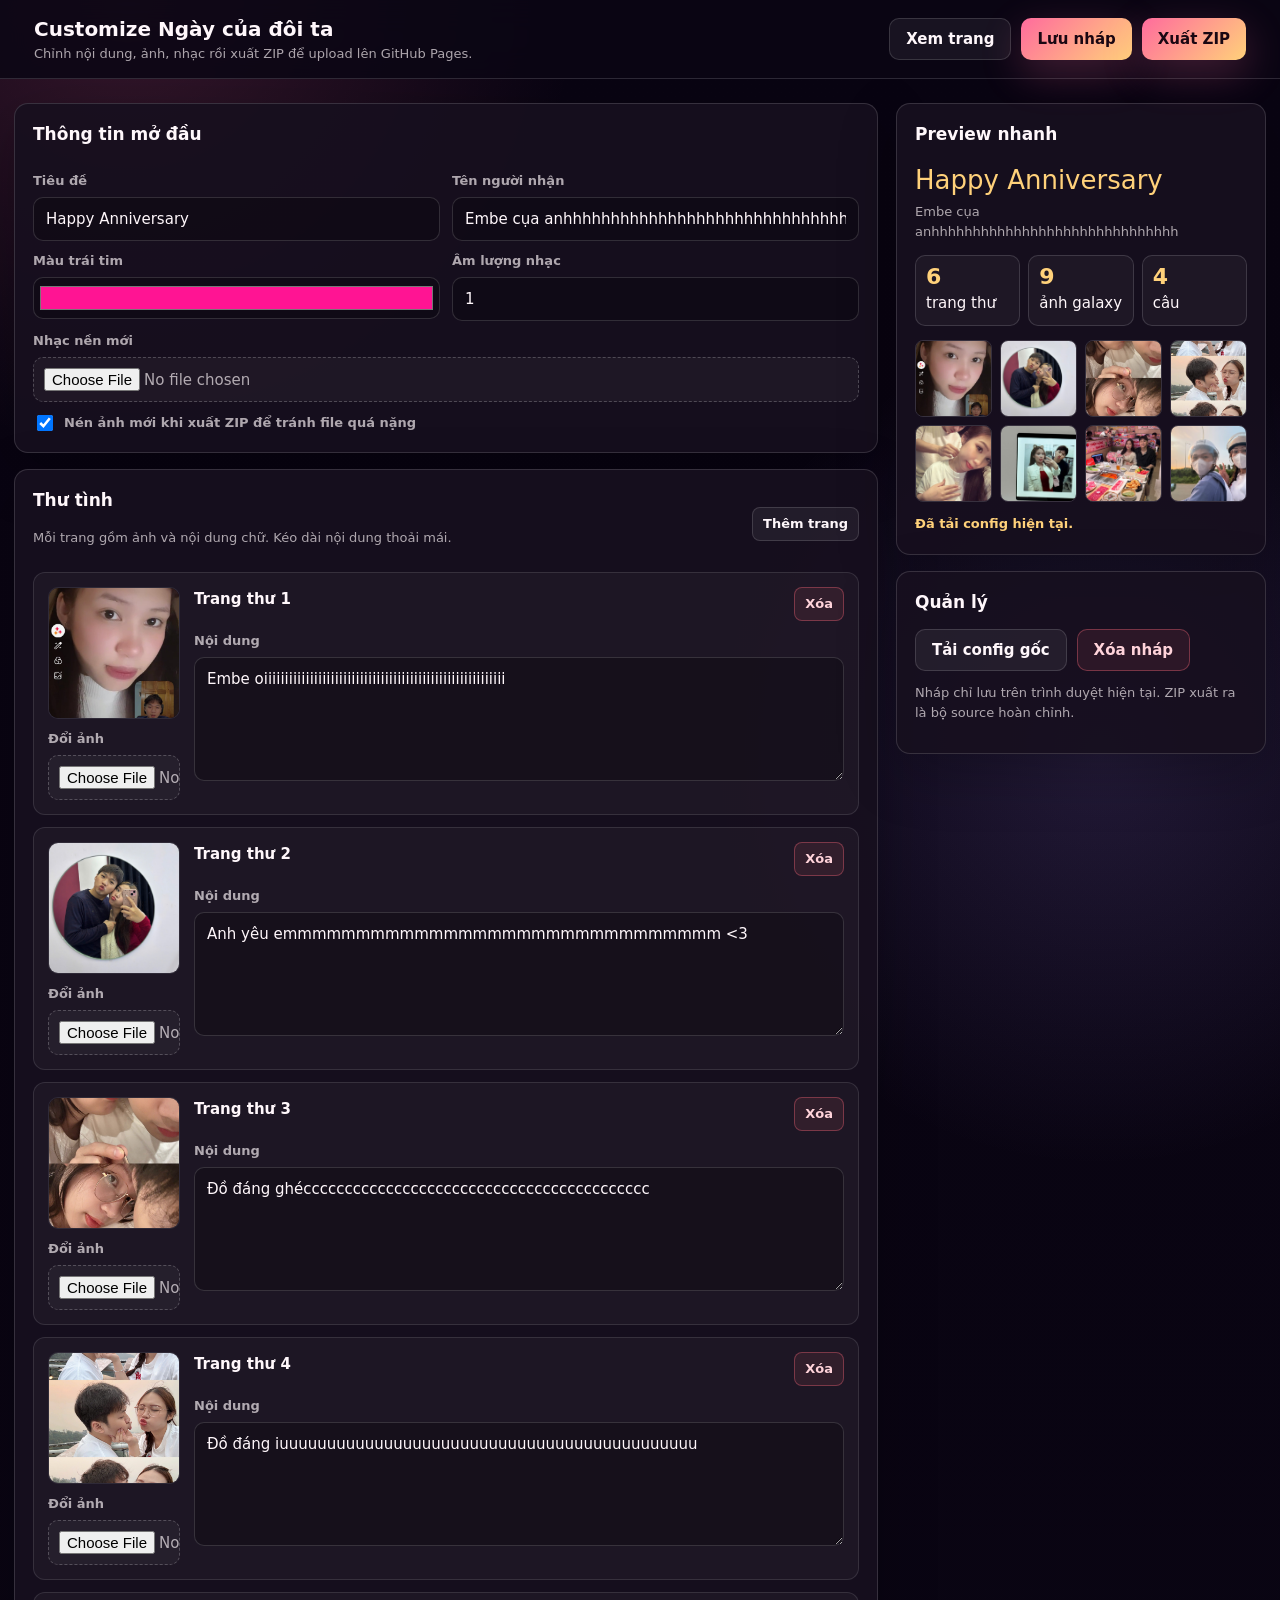
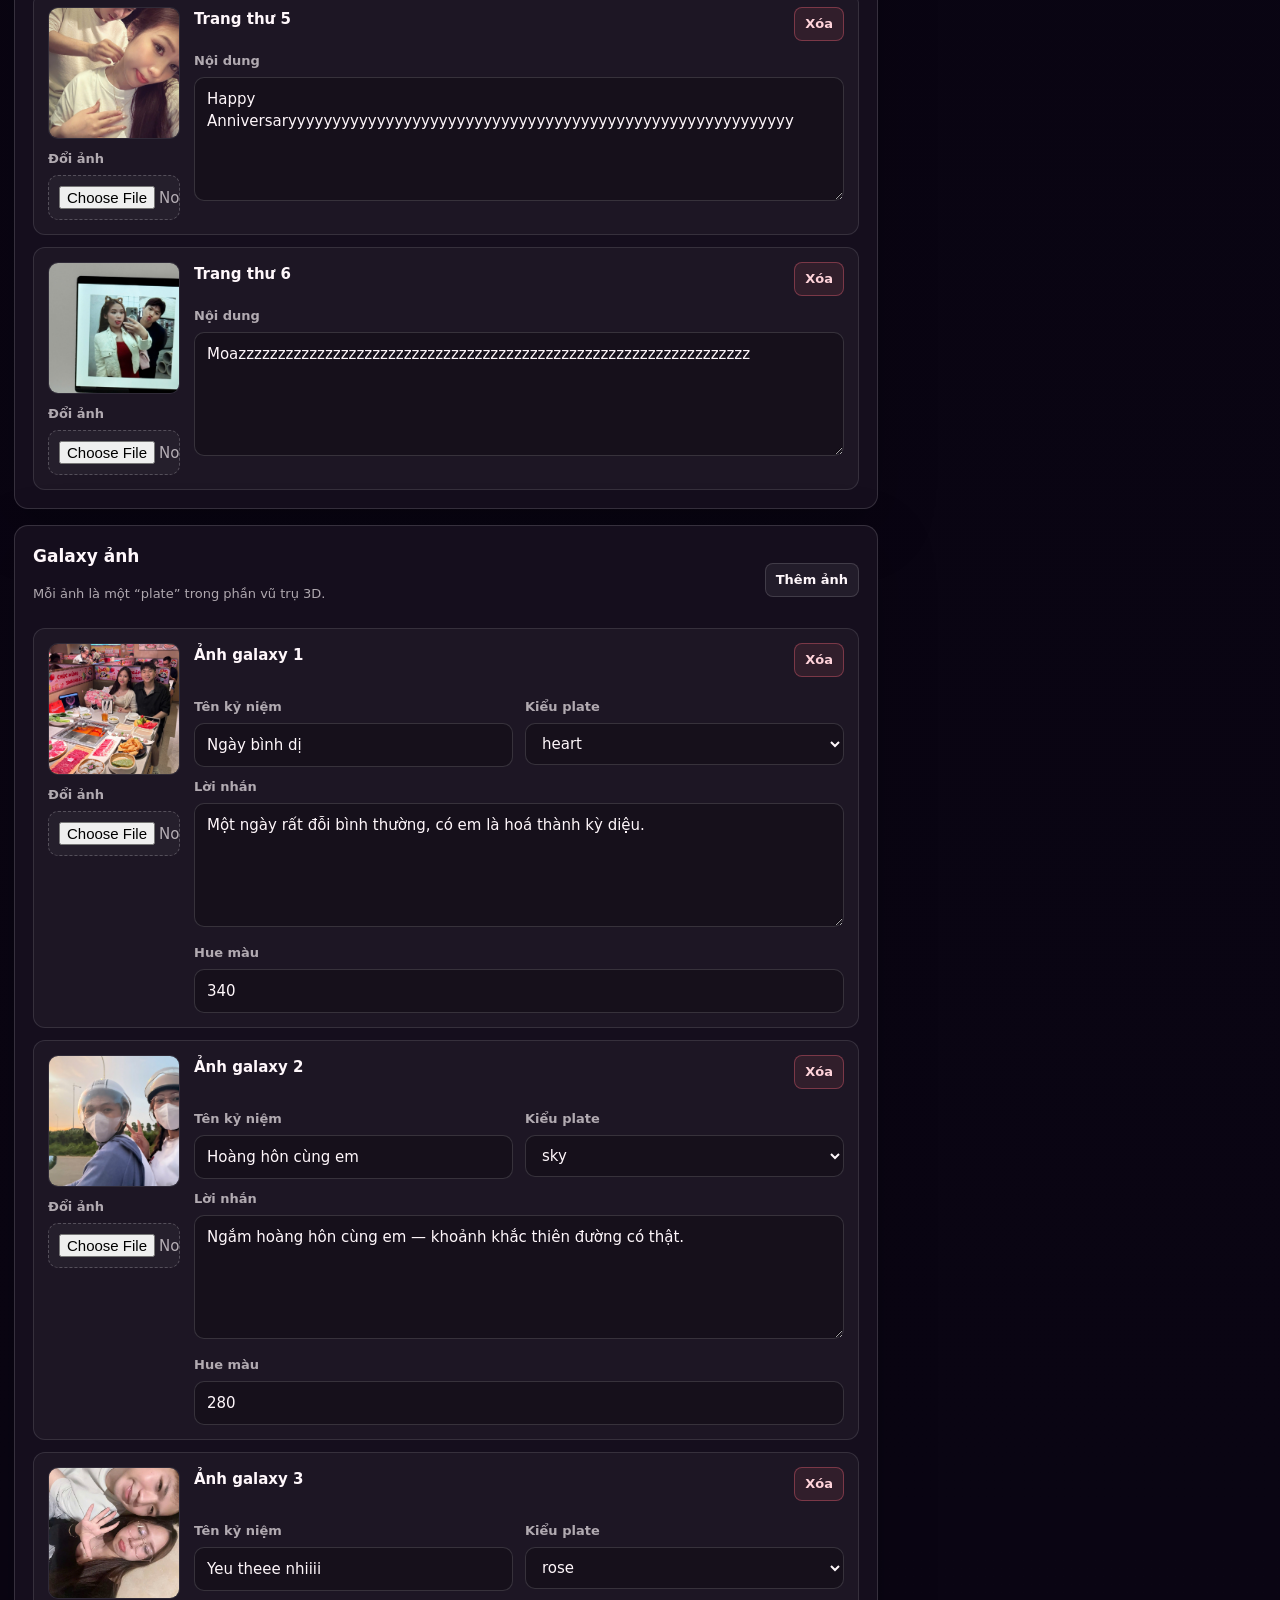
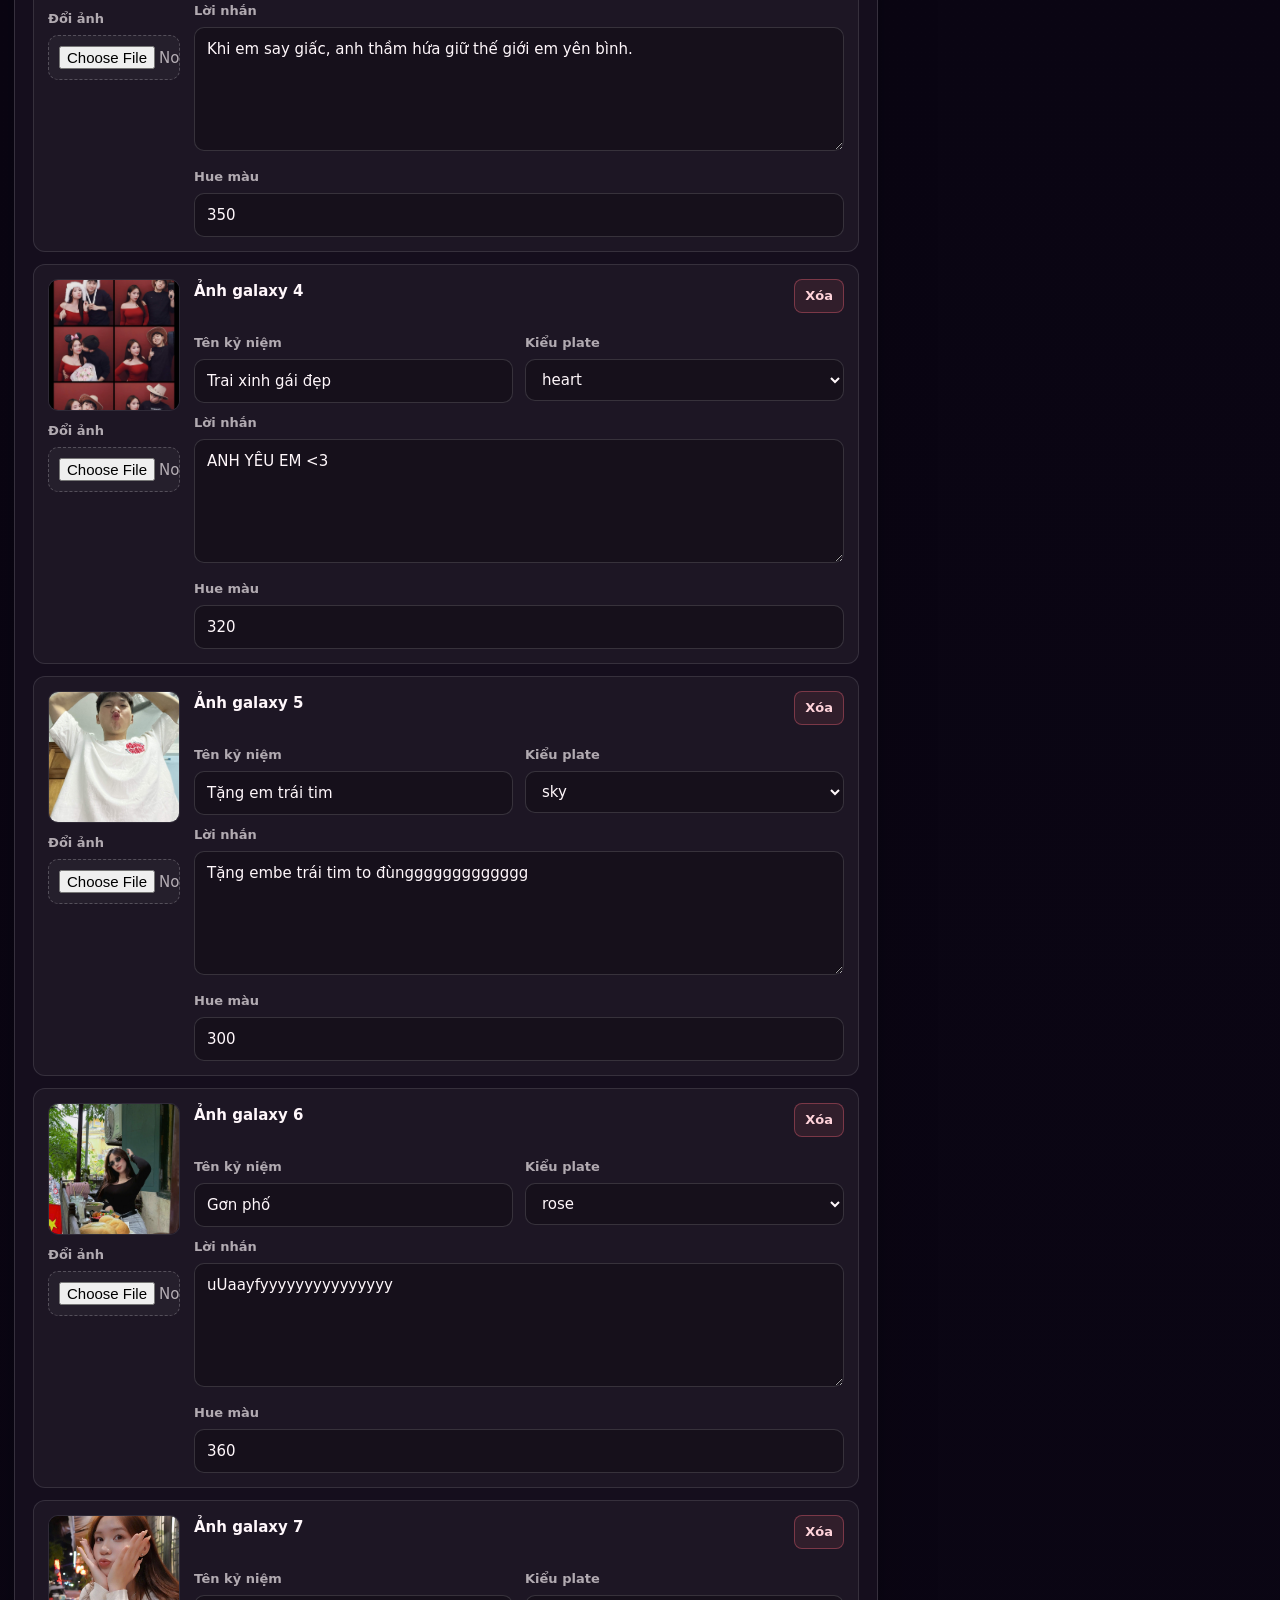
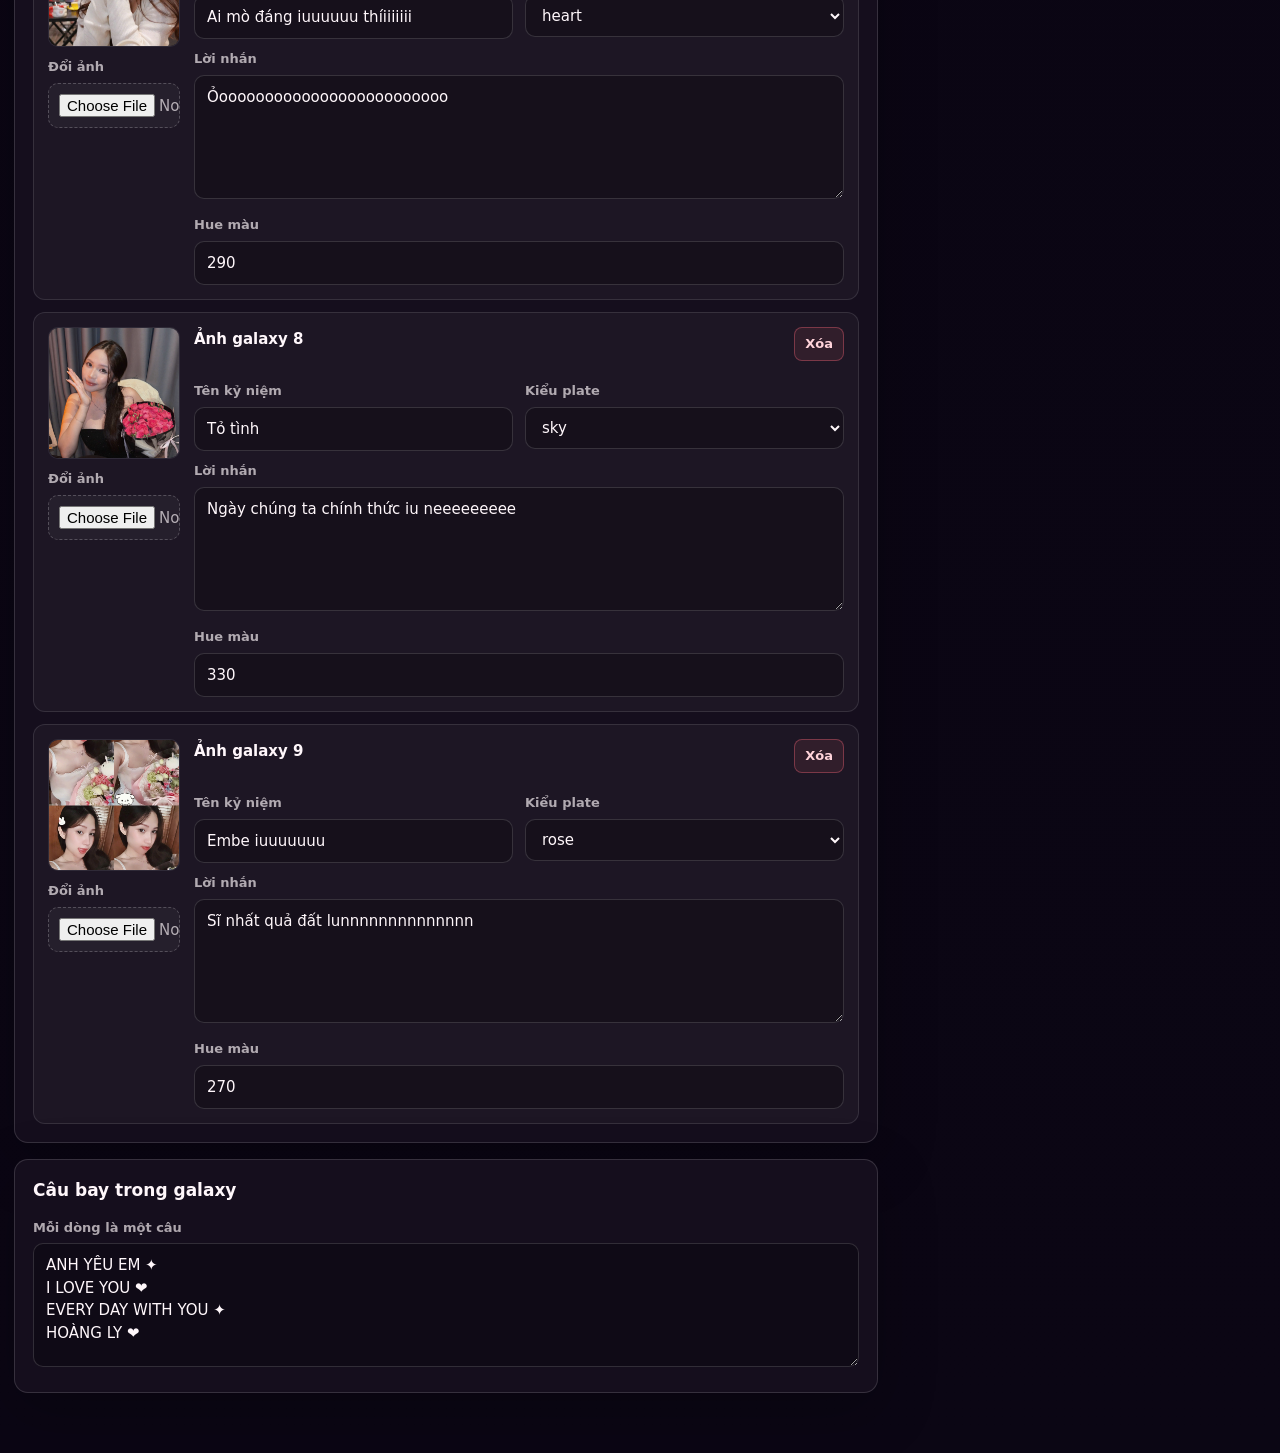
<file: customize.html>
<!DOCTYPE html>
<html lang="vi">
<head>
  <meta charset="UTF-8" />
  <meta name="viewport" content="width=device-width, initial-scale=1.0" />
  <title>Customize - Ngày của đôi ta</title>
  <style>
    :root {
      --bg: #0b0614;
      --panel: #17101f;
      --panel-2: #211529;
      --text: #fff7fb;
      --muted: rgba(255,247,251,.66);
      --line: rgba(255,255,255,.14);
      --accent: #ff6b9d;
      --gold: #ffd17a;
      --danger: #ff6b7a;
    }

    * { box-sizing: border-box; }

    body {
      margin: 0;
      min-height: 100vh;
      background:
        radial-gradient(circle at 10% 0%, rgba(255,107,157,.18), transparent 28rem),
        radial-gradient(circle at 86% 12%, rgba(167,139,250,.16), transparent 26rem),
        linear-gradient(180deg, #090412, var(--bg));
      color: var(--text);
      font: 15px/1.5 Inter, ui-sans-serif, system-ui, -apple-system, BlinkMacSystemFont, "Segoe UI", sans-serif;
    }

    button,
    input,
    textarea,
    select {
      font: inherit;
    }

    button,
    a.button {
      min-height: 42px;
      border: 1px solid var(--line);
      border-radius: 10px;
      padding: 0 16px;
      background: rgba(255,255,255,.06);
      color: var(--text);
      font-weight: 800;
      cursor: pointer;
      text-decoration: none;
      display: inline-flex;
      align-items: center;
      justify-content: center;
      gap: 8px;
    }

    button.primary,
    a.primary {
      border: 0;
      background: linear-gradient(135deg, var(--accent), #ffd17a);
      color: #1a0712;
      box-shadow: 0 14px 42px rgba(255,107,157,.24);
    }

    button.danger {
      border-color: rgba(255,107,122,.36);
      color: #ffd3da;
      background: rgba(255,107,122,.09);
    }

    button.small {
      min-height: 34px;
      padding: 0 10px;
      border-radius: 8px;
      font-size: 13px;
    }

    header {
      position: sticky;
      top: 0;
      z-index: 20;
      display: flex;
      align-items: center;
      justify-content: space-between;
      gap: 16px;
      padding: 14px clamp(14px, 4vw, 34px);
      border-bottom: 1px solid var(--line);
      background: rgba(11, 6, 20, .86);
      backdrop-filter: blur(16px);
    }

    h1,
    h2,
    h3,
    p {
      margin-top: 0;
    }

    h1 {
      margin-bottom: 0;
      font-size: 20px;
      letter-spacing: 0;
    }

    h2 {
      margin-bottom: 14px;
      font-size: 17px;
    }

    h3 {
      margin-bottom: 10px;
      font-size: 15px;
    }

    .actions {
      display: flex;
      flex-wrap: wrap;
      gap: 10px;
      align-items: center;
    }

    main {
      width: min(1380px, calc(100% - 28px));
      margin: 0 auto;
      padding: 24px 0 60px;
      display: grid;
      grid-template-columns: minmax(0, 1fr) 370px;
      gap: 18px;
      align-items: start;
    }

    .stack {
      display: grid;
      gap: 16px;
    }

    .panel {
      border: 1px solid var(--line);
      border-radius: 14px;
      background: color-mix(in srgb, var(--panel) 92%, transparent);
      box-shadow: 0 18px 60px rgba(0,0,0,.24);
      padding: 18px;
    }

    .subtle {
      color: var(--muted);
      font-size: 13px;
    }

    label {
      display: block;
      color: var(--muted);
      font-size: 13px;
      font-weight: 800;
      margin: 10px 0 6px;
    }

    input[type="text"],
    input[type="number"],
    input[type="color"],
    textarea,
    select {
      width: 100%;
      min-height: 40px;
      border: 1px solid var(--line);
      border-radius: 10px;
      background: rgba(0,0,0,.24);
      color: var(--text);
      padding: 10px 12px;
      outline: none;
    }

    textarea {
      min-height: 124px;
      resize: vertical;
      white-space: pre-wrap;
    }

    input[type="file"] {
      width: 100%;
      border: 1px dashed rgba(255,255,255,.22);
      border-radius: 10px;
      background: rgba(255,255,255,.04);
      padding: 10px;
      color: var(--muted);
    }

    input[type="color"] {
      height: 42px;
      padding: 4px;
    }

    .grid-2 {
      display: grid;
      grid-template-columns: repeat(2, minmax(0, 1fr));
      gap: 12px;
    }

    .row-head {
      display: flex;
      justify-content: space-between;
      gap: 12px;
      align-items: center;
      margin-bottom: 10px;
    }

    .item {
      border: 1px solid rgba(255,255,255,.11);
      border-radius: 12px;
      background: rgba(255,255,255,.035);
      padding: 14px;
      display: grid;
      grid-template-columns: 132px minmax(0, 1fr);
      gap: 14px;
      margin-top: 12px;
    }

    .thumb {
      width: 132px;
      aspect-ratio: 1;
      border: 1px solid rgba(255,255,255,.13);
      border-radius: 10px;
      background:
        radial-gradient(circle at 40% 35%, rgba(255,209,122,.22), transparent 36%),
        #100a19;
      object-fit: cover;
      display: block;
    }

    .placeholder {
      display: grid;
      place-items: center;
      text-align: center;
      color: var(--muted);
      font-size: 12px;
      padding: 12px;
    }

    .inline {
      display: flex;
      flex-wrap: wrap;
      gap: 10px;
      align-items: center;
    }

    .inline > * {
      flex: 1;
      min-width: 120px;
    }

    .sticky {
      position: sticky;
      top: 82px;
    }

    .preview-title {
      font-size: 26px;
      color: var(--gold);
      margin-bottom: 2px;
    }

    .metric-grid {
      display: grid;
      grid-template-columns: repeat(3, 1fr);
      gap: 8px;
      margin: 14px 0;
    }

    .metric {
      border: 1px solid var(--line);
      border-radius: 10px;
      background: rgba(255,255,255,.04);
      padding: 10px;
    }

    .metric strong {
      display: block;
      font-size: 22px;
      color: var(--gold);
      line-height: 1;
      margin-bottom: 4px;
    }

    .mini-thumbs {
      display: grid;
      grid-template-columns: repeat(4, 1fr);
      gap: 8px;
    }

    .mini-thumbs img {
      width: 100%;
      aspect-ratio: 1;
      object-fit: cover;
      border-radius: 8px;
      border: 1px solid var(--line);
    }

    .status {
      min-height: 22px;
      margin-top: 12px;
      color: var(--gold);
      font-size: 13px;
      font-weight: 800;
      white-space: pre-wrap;
    }

    .download-result {
      margin-top: 12px;
      padding: 12px;
      border: 1px solid rgba(255, 216, 130, .32);
      border-radius: 12px;
      background: rgba(255, 216, 130, .08);
      display: grid;
      gap: 8px;
    }

    .download-result.hidden {
      display: none;
    }

    .download-result strong {
      color: var(--gold);
      font-size: 14px;
    }

    .download-result .button {
      justify-content: center;
    }

    .checkbox {
      display: flex;
      gap: 8px;
      align-items: center;
      margin-top: 10px;
      color: var(--muted);
      font-size: 13px;
      font-weight: 700;
    }

    .checkbox input {
      width: 16px;
      height: 16px;
    }

    @media (max-width: 980px) {
      header,
      main {
        grid-template-columns: 1fr;
      }

      header {
        align-items: flex-start;
        flex-direction: column;
      }

      .sticky {
        position: static;
      }
    }

    @media (max-width: 640px) {
      .grid-2,
      .item {
        grid-template-columns: 1fr;
      }

      .thumb {
        width: 100%;
        max-width: 220px;
      }
    }
  </style>
</head>
<body>
  <header>
    <div>
      <h1>Customize Ngày của đôi ta</h1>
      <div class="subtle">Chỉnh nội dung, ảnh, nhạc rồi xuất ZIP để upload lên GitHub Pages.</div>
    </div>
    <div class="actions">
      <a id="previewLink" class="button" href="index.html?preview=1" target="_blank" rel="noreferrer">Xem trang</a>
      <button id="saveDraftBtn" class="primary" type="button">Lưu nháp</button>
      <button id="exportZipBtn" class="primary" type="button">Xuất ZIP</button>
    </div>
  </header>

  <main>
    <div class="stack">
      <section class="panel">
        <h2>Thông tin mở đầu</h2>
        <div class="grid-2">
          <div>
            <label for="introTopic">Tiêu đề</label>
            <input id="introTopic" type="text" />
          </div>
          <div>
            <label for="recipientName">Tên người nhận</label>
            <input id="recipientName" type="text" />
          </div>
        </div>
        <div class="grid-2">
          <div>
            <label for="heartColor">Màu trái tim</label>
            <input id="heartColor" type="color" />
          </div>
          <div>
            <label for="audioVolume">Âm lượng nhạc</label>
            <input id="audioVolume" type="number" min="0" max="1" step="0.05" />
          </div>
        </div>
        <label for="musicFile">Nhạc nền mới</label>
        <input id="musicFile" type="file" accept="audio/*" />
        <div class="checkbox">
          <input id="compressImages" type="checkbox" checked />
          <span>Nén ảnh mới khi xuất ZIP để tránh file quá nặng</span>
        </div>
      </section>

      <section class="panel">
        <div class="row-head">
          <div>
            <h2>Thư tình</h2>
            <p class="subtle">Mỗi trang gồm ảnh và nội dung chữ. Kéo dài nội dung thoải mái.</p>
          </div>
          <button id="addPageBtn" class="small" type="button">Thêm trang</button>
        </div>
        <div id="pagesList"></div>
      </section>

      <section class="panel">
        <div class="row-head">
          <div>
            <h2>Galaxy ảnh</h2>
            <p class="subtle">Mỗi ảnh là một “plate” trong phần vũ trụ 3D.</p>
          </div>
          <button id="addPlateBtn" class="small" type="button">Thêm ảnh</button>
        </div>
        <div id="platesList"></div>
      </section>

      <section class="panel">
        <h2>Câu bay trong galaxy</h2>
        <label for="phrasesText">Mỗi dòng là một câu</label>
        <textarea id="phrasesText"></textarea>
      </section>
    </div>

    <aside class="stack sticky">
      <section class="panel">
        <h2>Preview nhanh</h2>
        <div class="preview-title" id="previewTopic"></div>
        <div class="subtle" id="previewName"></div>
        <div class="metric-grid">
          <div class="metric"><strong id="pageCount">0</strong><span>trang thư</span></div>
          <div class="metric"><strong id="plateCount">0</strong><span>ảnh galaxy</span></div>
          <div class="metric"><strong id="phraseCount">0</strong><span>câu</span></div>
        </div>
        <div class="mini-thumbs" id="previewThumbs"></div>
        <div class="status" id="status"></div>
        <div class="download-result hidden" id="downloadResult">
          <strong>ZIP da san sang</strong>
          <a class="button primary" id="manualDownloadLink" href="#" download="our-day-customized.zip">Tai ZIP thu cong</a>
          <div class="subtle" id="downloadSize"></div>
        </div>
      </section>

      <section class="panel">
        <h2>Quản lý</h2>
        <div class="actions">
          <button id="loadOriginalBtn" type="button">Tải config gốc</button>
          <button id="clearDraftBtn" class="danger" type="button">Xóa nháp</button>
        </div>
        <p class="subtle" style="margin-top: 12px;">Nháp chỉ lưu trên trình duyệt hiện tại. ZIP xuất ra là bộ source hoàn chỉnh.</p>
      </section>
    </aside>
  </main>

  <script>
    const STATIC_FILES = [
      'index.html',
      'customize.html',
      'README.md',
      'style.css',
      'main.js',
      'data.js',
      'favicon.ico',
      'acts/act1_intro.css',
      'acts/act1_intro.js',
      'acts/act2_book.css',
      'acts/act2_book.js',
      'acts/act3_constellation.js',
      'acts/act4_galaxy.css',
      'acts/act4_galaxy.js',
      'assets/images/logo.png',
      'assets/images/logo-192.png'
    ];

    const DB_NAME = 'OurDayCustomizeDB';
    const STORE = 'drafts';
    const DRAFT_KEY = 'current';
    const PATTERNS = ['heart', 'sky', 'rose'];
    let state = null;
    let objectUrls = [];
    let exportUrl = '';

    const el = {
      introTopic: document.getElementById('introTopic'),
      recipientName: document.getElementById('recipientName'),
      heartColor: document.getElementById('heartColor'),
      audioVolume: document.getElementById('audioVolume'),
      musicFile: document.getElementById('musicFile'),
      compressImages: document.getElementById('compressImages'),
      pagesList: document.getElementById('pagesList'),
      platesList: document.getElementById('platesList'),
      phrasesText: document.getElementById('phrasesText'),
      previewTopic: document.getElementById('previewTopic'),
      previewName: document.getElementById('previewName'),
      pageCount: document.getElementById('pageCount'),
      plateCount: document.getElementById('plateCount'),
      phraseCount: document.getElementById('phraseCount'),
      previewThumbs: document.getElementById('previewThumbs'),
      status: document.getElementById('status'),
      downloadResult: document.getElementById('downloadResult'),
      manualDownloadLink: document.getElementById('manualDownloadLink'),
      downloadSize: document.getElementById('downloadSize')
    };

    function setStatus(message) {
      el.status.textContent = message || '';
    }

    function hideDownloadResult() {
      if (exportUrl) {
        URL.revokeObjectURL(exportUrl);
        exportUrl = '';
      }
      el.downloadResult.classList.add('hidden');
      el.manualDownloadLink.removeAttribute('href');
      el.manualDownloadLink.removeAttribute('download');
      el.downloadSize.textContent = '';
    }

    function openDb() {
      return new Promise((resolve, reject) => {
        const req = indexedDB.open(DB_NAME, 1);
        req.onupgradeneeded = () => req.result.createObjectStore(STORE);
        req.onsuccess = () => resolve(req.result);
        req.onerror = () => reject(req.error);
      });
    }

    async function readDraft() {
      try {
        const db = await openDb();
        return await new Promise((resolve) => {
          const tx = db.transaction(STORE, 'readonly');
          const req = tx.objectStore(STORE).get(DRAFT_KEY);
          req.onsuccess = () => resolve(req.result || null);
          req.onerror = () => resolve(null);
          tx.oncomplete = () => db.close();
        });
      } catch (error) {
        return null;
      }
    }

    async function writeDraft(value) {
      const db = await openDb();
      await new Promise((resolve, reject) => {
        const tx = db.transaction(STORE, 'readwrite');
        tx.objectStore(STORE).put(value, DRAFT_KEY);
        tx.oncomplete = resolve;
        tx.onerror = () => reject(tx.error);
      });
      db.close();
    }

    async function clearDraft() {
      const db = await openDb();
      await new Promise((resolve, reject) => {
        const tx = db.transaction(STORE, 'readwrite');
        tx.objectStore(STORE).delete(DRAFT_KEY);
        tx.oncomplete = resolve;
        tx.onerror = () => reject(tx.error);
      });
      db.close();
    }

    function revokeObjectUrls() {
      objectUrls.forEach((url) => URL.revokeObjectURL(url));
      objectUrls = [];
    }

    function previewUrl(item) {
      if (item.file instanceof Blob) {
        const url = URL.createObjectURL(item.file);
        objectUrls.push(url);
        return url;
      }
      return item.image || item.src || '';
    }

    async function loadOriginalConfig() {
      const res = await fetch('assets/config.json', { cache: 'no-store' });
      if (!res.ok) throw new Error('Không tải được assets/config.json');
      const config = await res.json();
      return normalizeState(config);
    }

    function normalizeState(config) {
      const pages = (config.book?.pages || []).map((page) => ({
        text: page.text || '',
        image: page.image || '',
        file: null
      }));
      const plates = (config.galaxy?.plates || []).map((plate, index) => ({
        name: plate.name || `Kỷ niệm #${index + 1}`,
        message: plate.message || '',
        src: plate.src || '',
        hue: Number(plate.hue || 320),
        pattern: PATTERNS.includes(plate.pattern) ? plate.pattern : PATTERNS[index % PATTERNS.length],
        file: null
      }));
      return {
        intro: {
          topic: config.intro?.topic || 'Happy Anniversary',
          recipientName: config.intro?.recipientName || 'Em yêu'
        },
        book: { pages },
        galaxy: {
          plates,
          phrases: Array.isArray(config.galaxy?.phrases) ? config.galaxy.phrases : []
        },
        heart: { heartColor: config.heart?.heartColor || '#ff1493' },
        audio: { src: config.audio?.src || '', volume: Number(config.audio?.volume ?? 1), file: null }
      };
    }

    function collectFromForm() {
      state.intro.topic = el.introTopic.value.trim() || 'Happy Anniversary';
      state.intro.recipientName = el.recipientName.value.trim() || 'Em yêu';
      state.heart.heartColor = el.heartColor.value || '#ff1493';
      state.audio.volume = Number(el.audioVolume.value || 1);
      state.galaxy.phrases = el.phrasesText.value.split('\n').map((line) => line.trim()).filter(Boolean);
      return state;
    }

    function fillForm(nextState) {
      revokeObjectUrls();
      state = normalizeState(toExportConfig(nextState, { keepFiles: true }));
      state.audio.file = nextState.audio?.file || null;
      state.book.pages.forEach((page, index) => page.file = nextState.book?.pages?.[index]?.file || null);
      state.galaxy.plates.forEach((plate, index) => plate.file = nextState.galaxy?.plates?.[index]?.file || null);
      el.introTopic.value = state.intro.topic;
      el.recipientName.value = state.intro.recipientName;
      el.heartColor.value = state.heart.heartColor;
      el.audioVolume.value = String(state.audio.volume);
      el.phrasesText.value = state.galaxy.phrases.join('\n');
      renderLists();
      updatePreview();
    }

    function renderLists() {
      el.pagesList.innerHTML = '';
      state.book.pages.forEach((page, index) => {
        const item = document.createElement('article');
        item.className = 'item';
        item.innerHTML = `
          <div>
            ${previewUrl(page) ? `<img class="thumb" src="${previewUrl(page)}" alt="">` : '<div class="thumb placeholder">Chưa có ảnh</div>'}
            <label>Đổi ảnh</label>
            <input data-kind="page-file" data-index="${index}" type="file" accept="image/*">
          </div>
          <div>
            <div class="row-head">
              <h3>Trang thư ${index + 1}</h3>
              <button class="small danger" data-kind="remove-page" data-index="${index}" type="button">Xóa</button>
            </div>
            <label>Nội dung</label>
            <textarea data-kind="page-text" data-index="${index}"></textarea>
          </div>
        `;
        item.querySelector('textarea').value = page.text || '';
        el.pagesList.appendChild(item);
      });

      el.platesList.innerHTML = '';
      state.galaxy.plates.forEach((plate, index) => {
        const item = document.createElement('article');
        item.className = 'item';
        item.innerHTML = `
          <div>
            ${previewUrl(plate) ? `<img class="thumb" src="${previewUrl(plate)}" alt="">` : '<div class="thumb placeholder">Chưa có ảnh</div>'}
            <label>Đổi ảnh</label>
            <input data-kind="plate-file" data-index="${index}" type="file" accept="image/*">
          </div>
          <div>
            <div class="row-head">
              <h3>Ảnh galaxy ${index + 1}</h3>
              <button class="small danger" data-kind="remove-plate" data-index="${index}" type="button">Xóa</button>
            </div>
            <div class="grid-2">
              <div>
                <label>Tên kỷ niệm</label>
                <input data-kind="plate-name" data-index="${index}" type="text" value="">
              </div>
              <div>
                <label>Kiểu plate</label>
                <select data-kind="plate-pattern" data-index="${index}">
                  ${PATTERNS.map((pattern) => `<option value="${pattern}">${pattern}</option>`).join('')}
                </select>
              </div>
            </div>
            <label>Lời nhắn</label>
            <textarea data-kind="plate-message" data-index="${index}"></textarea>
            <label>Hue màu</label>
            <input data-kind="plate-hue" data-index="${index}" type="number" min="0" max="360" step="1">
          </div>
        `;
        item.querySelector('[data-kind="plate-name"]').value = plate.name || '';
        item.querySelector('[data-kind="plate-pattern"]').value = plate.pattern || 'heart';
        item.querySelector('[data-kind="plate-message"]').value = plate.message || '';
        item.querySelector('[data-kind="plate-hue"]').value = String(plate.hue || 320);
        el.platesList.appendChild(item);
      });
    }

    function updatePreview() {
      collectFromForm();
      el.previewTopic.textContent = state.intro.topic;
      el.previewName.textContent = state.intro.recipientName;
      el.pageCount.textContent = state.book.pages.length;
      el.plateCount.textContent = state.galaxy.plates.length;
      el.phraseCount.textContent = state.galaxy.phrases.length;
      el.previewThumbs.innerHTML = '';
      [...state.book.pages, ...state.galaxy.plates].slice(0, 8).forEach((item) => {
        const src = previewUrl(item);
        if (!src) return;
        const img = document.createElement('img');
        img.src = src;
        img.alt = '';
        el.previewThumbs.appendChild(img);
      });
    }

    function wireEvents() {
      ['input', 'change'].forEach((eventName) => {
        document.addEventListener(eventName, async (event) => {
          const target = event.target;
          const kind = target.dataset.kind;
          if (!kind) {
            updatePreview();
            return;
          }
          const index = Number(target.dataset.index);
          if (kind === 'page-text') state.book.pages[index].text = target.value;
          if (kind === 'plate-name') state.galaxy.plates[index].name = target.value;
          if (kind === 'plate-message') state.galaxy.plates[index].message = target.value;
          if (kind === 'plate-hue') state.galaxy.plates[index].hue = Number(target.value || 320);
          if (kind === 'plate-pattern') state.galaxy.plates[index].pattern = target.value;
          if (kind === 'page-file' && target.files?.[0]) {
            state.book.pages[index].file = target.files[0];
            state.book.pages[index].image = '';
            renderLists();
          }
          if (kind === 'plate-file' && target.files?.[0]) {
            state.galaxy.plates[index].file = target.files[0];
            state.galaxy.plates[index].src = '';
            renderLists();
          }
          updatePreview();
        });
      });

      document.addEventListener('click', (event) => {
        const target = event.target.closest('button');
        if (!target) return;
        const kind = target.dataset.kind;
        const index = Number(target.dataset.index);
        if (kind === 'remove-page') {
          state.book.pages.splice(index, 1);
          renderLists();
          updatePreview();
        }
        if (kind === 'remove-plate') {
          state.galaxy.plates.splice(index, 1);
          renderLists();
          updatePreview();
        }
      });

      el.musicFile.addEventListener('change', () => {
        if (el.musicFile.files?.[0]) {
          state.audio.file = el.musicFile.files[0];
          state.audio.src = '';
          setStatus('Đã chọn nhạc mới.');
        }
      });

      document.getElementById('addPageBtn').addEventListener('click', () => {
        collectFromForm();
        state.book.pages.push({ text: '', image: '', file: null });
        renderLists();
        updatePreview();
      });

      document.getElementById('addPlateBtn').addEventListener('click', () => {
        collectFromForm();
        state.galaxy.plates.push({
          name: `Kỷ niệm #${state.galaxy.plates.length + 1}`,
          message: '',
          src: '',
          hue: 320,
          pattern: PATTERNS[state.galaxy.plates.length % PATTERNS.length],
          file: null
        });
        renderLists();
        updatePreview();
      });

      document.getElementById('saveDraftBtn').addEventListener('click', async () => {
        collectFromForm();
        await writeDraft(state);
        setStatus('Đã lưu nháp trên trình duyệt này.');
      });

      document.getElementById('previewLink').addEventListener('click', async (event) => {
        event.preventDefault();
        collectFromForm();
        await writeDraft(state);
        window.open('index.html?preview=1', '_blank', 'noopener,noreferrer');
        setStatus('Da luu nhap va mo preview trang chinh.');
      });

      document.getElementById('clearDraftBtn').addEventListener('click', async () => {
        await clearDraft();
        fillForm(await loadOriginalConfig());
        setStatus('Đã xóa nháp và tải lại config gốc.');
      });

      document.getElementById('loadOriginalBtn').addEventListener('click', async () => {
        fillForm(await loadOriginalConfig());
        setStatus('Đã tải lại config gốc.');
      });

      document.getElementById('exportZipBtn').addEventListener('click', async () => {
        try {
          collectFromForm();
          hideDownloadResult();
          setStatus('Đang đóng gói ZIP...');
          const blob = await buildExportBlob();
          const filename = makeExportFilename();
          showDownloadResult(blob, filename);
          triggerDownload(exportUrl, filename);
          setStatus('Đã xuất ZIP. Giải nén rồi upload toàn bộ file lên GitHub Pages.');
        } catch (error) {
          console.error(error);
          setStatus('Xuất ZIP lỗi: ' + (error.message || error));
        }
      });
    }

    function toExportConfig(source, options = {}) {
      return {
        intro: {
          topic: source.intro?.topic || 'Happy Anniversary',
          recipientName: source.intro?.recipientName || 'Em yêu'
        },
        book: {
          pages: (source.book?.pages || []).map((page) => ({
            text: page.text || '',
            image: page.image || ''
          }))
        },
        galaxy: {
          plates: (source.galaxy?.plates || []).map((plate) => ({
            name: plate.name || '',
            message: plate.message || '',
            src: plate.src || '',
            hue: Number(plate.hue || 320),
            pattern: plate.pattern || 'heart'
          })),
          phrases: Array.isArray(source.galaxy?.phrases) ? source.galaxy.phrases : []
        },
        heart: {
          heartColor: source.heart?.heartColor || '#ff1493'
        },
        audio: {
          src: source.audio?.src || '',
          volume: Number(source.audio?.volume ?? 1)
        }
      };
    }

    function safeExt(file, fallback) {
      const byType = {
        'image/jpeg': 'jpg',
        'image/png': 'png',
        'image/webp': 'webp',
        'image/gif': 'gif',
        'audio/mpeg': 'mp3',
        'audio/mp3': 'mp3',
        'audio/wav': 'wav',
        'audio/ogg': 'ogg',
        'audio/mp4': 'm4a'
      };
      if (byType[file?.type]) return byType[file.type];
      const match = (file?.name || '').toLowerCase().match(/\.([a-z0-9]+)$/);
      return match ? match[1].replace('jpeg', 'jpg') : fallback;
    }

    async function maybeCompressImage(file) {
      if (!el.compressImages.checked || !file.type.startsWith('image/') || file.type === 'image/gif') return file;
      const bitmap = await createImageBitmap(file).catch(() => null);
      if (!bitmap) return file;
      const maxSide = 1800;
      const scale = Math.min(1, maxSide / Math.max(bitmap.width, bitmap.height));
      const width = Math.max(1, Math.round(bitmap.width * scale));
      const height = Math.max(1, Math.round(bitmap.height * scale));
      const canvas = document.createElement('canvas');
      canvas.width = width;
      canvas.height = height;
      const ctx = canvas.getContext('2d');
      ctx.drawImage(bitmap, 0, 0, width, height);
      const blob = await new Promise((resolve) => canvas.toBlob(resolve, 'image/jpeg', 0.86));
      return blob || file;
    }

    async function buildExportBlob() {
      const files = new Map();
      for (const path of STATIC_FILES) {
        const res = await fetch(path, { cache: 'no-store' });
        if (!res.ok) throw new Error('Không đọc được file: ' + path);
        files.set(path, new Uint8Array(await res.arrayBuffer()));
      }

      const config = toExportConfig(state);

      for (let i = 0; i < state.book.pages.length; i += 1) {
        const page = state.book.pages[i];
        if (page.file instanceof Blob) {
          const blob = await maybeCompressImage(page.file);
          const dest = `assets/images/letter-${String(i + 1).padStart(2, '0')}.${blob.type === 'image/jpeg' ? 'jpg' : safeExt(page.file, 'jpg')}`;
          files.set(dest, new Uint8Array(await blob.arrayBuffer()));
          config.book.pages[i].image = dest;
        } else if (page.image) {
          await addExistingAsset(files, page.image);
          config.book.pages[i].image = page.image;
        }
      }

      for (let i = 0; i < state.galaxy.plates.length; i += 1) {
        const plate = state.galaxy.plates[i];
        if (plate.file instanceof Blob) {
          const blob = await maybeCompressImage(plate.file);
          const dest = `assets/images/gallery-${String(i + 1).padStart(2, '0')}.${blob.type === 'image/jpeg' ? 'jpg' : safeExt(plate.file, 'jpg')}`;
          files.set(dest, new Uint8Array(await blob.arrayBuffer()));
          config.galaxy.plates[i].src = dest;
        } else if (plate.src) {
          await addExistingAsset(files, plate.src);
          config.galaxy.plates[i].src = plate.src;
        }
      }

      if (state.audio.file instanceof Blob) {
        const ext = safeExt(state.audio.file, 'mp3');
        const dest = `assets/music/background.${ext}`;
        files.set(dest, new Uint8Array(await state.audio.file.arrayBuffer()));
        config.audio.src = dest;
      } else if (state.audio.src) {
        await addExistingAsset(files, state.audio.src);
        config.audio.src = state.audio.src;
      }

      const json = JSON.stringify(config, null, 2);
      files.set('assets/config.json', new TextEncoder().encode(json));
      files.set('assets/config.js', new TextEncoder().encode('window.FIREBASE_DATA = ' + json + ';\n'));
      return makeZip(files);
    }

    async function addExistingAsset(files, path) {
      if (!path || files.has(path)) return;
      const res = await fetch(path, { cache: 'no-store' });
      if (!res.ok) throw new Error('Không đọc được asset: ' + path);
      files.set(path, new Uint8Array(await res.arrayBuffer()));
    }

    function makeExportFilename() {
      const now = new Date();
      const stamp = [
        now.getFullYear(),
        String(now.getMonth() + 1).padStart(2, '0'),
        String(now.getDate()).padStart(2, '0'),
        String(now.getHours()).padStart(2, '0'),
        String(now.getMinutes()).padStart(2, '0')
      ].join('');
      return `our-day-customized-${stamp}.zip`;
    }

    function showDownloadResult(blob, filename) {
      hideDownloadResult();
      exportUrl = URL.createObjectURL(blob);
      el.manualDownloadLink.href = exportUrl;
      el.manualDownloadLink.download = filename;
      el.downloadSize.textContent = `${filename} - ${(blob.size / 1024 / 1024).toFixed(2)} MB`;
      el.downloadResult.classList.remove('hidden');
    }

    function triggerDownload(url, filename) {
      const a = document.createElement('a');
      a.href = url;
      a.download = filename;
      document.body.appendChild(a);
      a.click();
      a.remove();
    }

    function makeZip(fileMap) {
      const records = [];
      const chunks = [];
      let offset = 0;
      for (const [name, data] of fileMap.entries()) {
        const encodedName = new TextEncoder().encode(name.replaceAll('\\', '/'));
        const crc = crc32(data);
        const local = new Uint8Array(30 + encodedName.length);
        const view = new DataView(local.buffer);
        view.setUint32(0, 0x04034b50, true);
        view.setUint16(4, 20, true);
        view.setUint16(6, 0, true);
        view.setUint16(8, 0, true);
        view.setUint16(10, dosTime(), true);
        view.setUint16(12, dosDate(), true);
        view.setUint32(14, crc, true);
        view.setUint32(18, data.length, true);
        view.setUint32(22, data.length, true);
        view.setUint16(26, encodedName.length, true);
        local.set(encodedName, 30);
        chunks.push(local, data);
        records.push({ name: encodedName, crc, size: data.length, offset });
        offset += local.length + data.length;
      }

      const centralStart = offset;
      for (const record of records) {
        const central = new Uint8Array(46 + record.name.length);
        const view = new DataView(central.buffer);
        view.setUint32(0, 0x02014b50, true);
        view.setUint16(4, 20, true);
        view.setUint16(6, 20, true);
        view.setUint16(8, 0, true);
        view.setUint16(10, 0, true);
        view.setUint16(12, dosTime(), true);
        view.setUint16(14, dosDate(), true);
        view.setUint32(16, record.crc, true);
        view.setUint32(20, record.size, true);
        view.setUint32(24, record.size, true);
        view.setUint16(28, record.name.length, true);
        view.setUint32(42, record.offset, true);
        central.set(record.name, 46);
        chunks.push(central);
        offset += central.length;
      }

      const centralSize = offset - centralStart;
      const end = new Uint8Array(22);
      const endView = new DataView(end.buffer);
      endView.setUint32(0, 0x06054b50, true);
      endView.setUint16(8, records.length, true);
      endView.setUint16(10, records.length, true);
      endView.setUint32(12, centralSize, true);
      endView.setUint32(16, centralStart, true);
      chunks.push(end);
      return new Blob(chunks, { type: 'application/zip' });
    }

    let crcTable = null;
    function crc32(data) {
      if (!crcTable) {
        crcTable = new Uint32Array(256);
        for (let n = 0; n < 256; n += 1) {
          let c = n;
          for (let k = 0; k < 8; k += 1) c = c & 1 ? 0xedb88320 ^ (c >>> 1) : c >>> 1;
          crcTable[n] = c >>> 0;
        }
      }
      let crc = 0xffffffff;
      for (let i = 0; i < data.length; i += 1) crc = crcTable[(crc ^ data[i]) & 0xff] ^ (crc >>> 8);
      return (crc ^ 0xffffffff) >>> 0;
    }

    function dosTime() {
      const d = new Date();
      return (d.getHours() << 11) | (d.getMinutes() << 5) | Math.floor(d.getSeconds() / 2);
    }

    function dosDate() {
      const d = new Date();
      return ((d.getFullYear() - 1980) << 9) | ((d.getMonth() + 1) << 5) | d.getDate();
    }

    async function boot() {
      const original = await loadOriginalConfig();
      const draft = await readDraft();
      fillForm(draft || original);
      wireEvents();
      setStatus(draft ? 'Đã tải nháp đã lưu.' : 'Đã tải config hiện tại.');
      window.__customizeTest = {
        getState: () => collectFromForm(),
        buildExportBlob
      };
    }

    boot().catch((error) => {
      console.error(error);
      setStatus('Không mở được editor: ' + (error.message || error));
    });
  </script>
</body>
</html>
</file>
